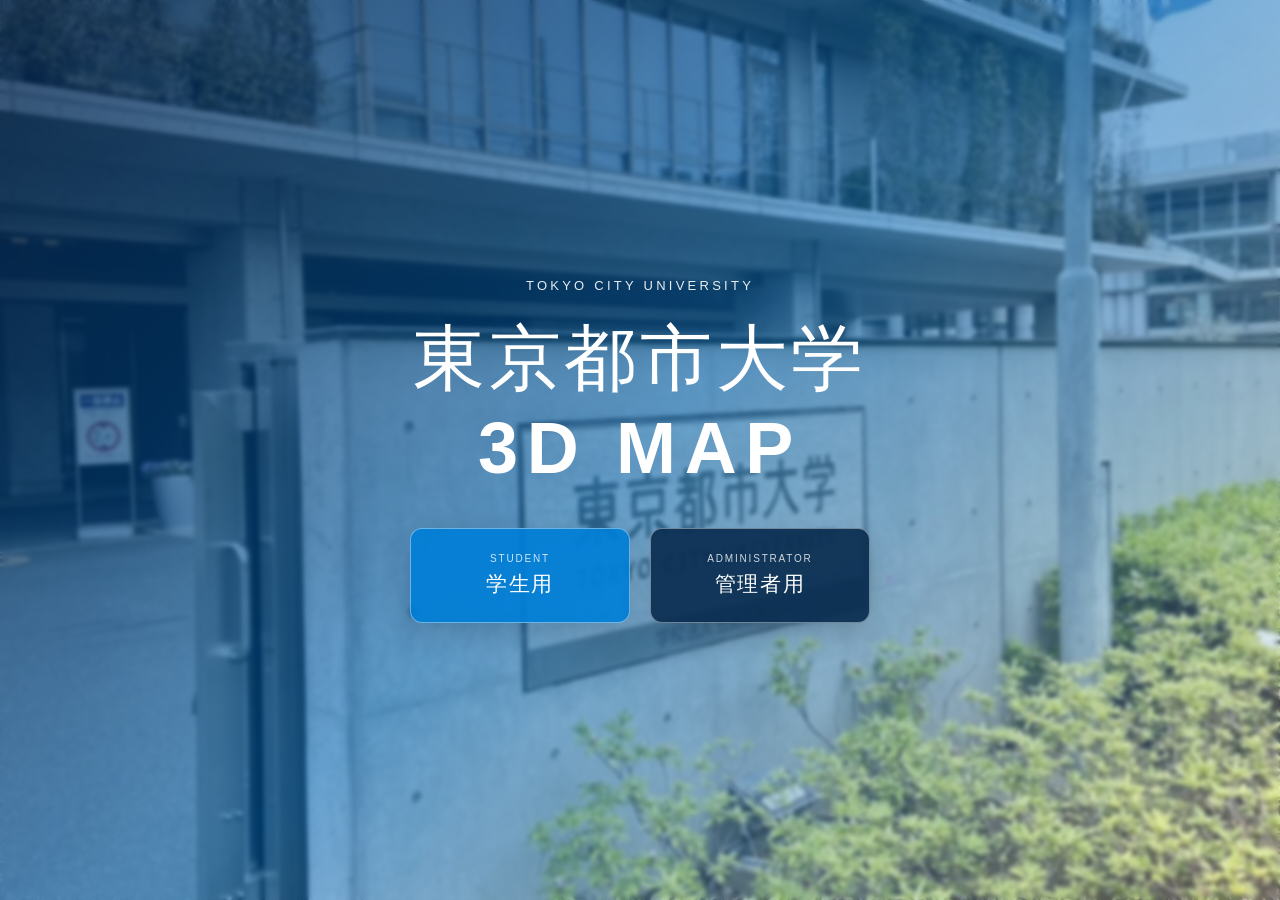
<file: index.html>
<!DOCTYPE html>
<html lang="ja">

<head>
  <meta charset="UTF-8">
  <meta name="viewport" content="width=device-width, initial-scale=1.0">

  <title>東京都市大学 3D MAP</title>

  <link rel="stylesheet" href="css/style.css">
</head>

<body>

  <main class="hero">

    <div class="overlay"></div>

    <div class="hero-content">

      <p class="university-name">
        TOKYO CITY UNIVERSITY
      </p>

      <h1>
        東京都市大学
        <span>3D MAP</span>
      </h1>

     

      <div class="mode-buttons">

        <a href="map.html?mode=student"
           class="mode-button student-button">

          <span class="button-small">
            STUDENT
          </span>

          <span class="button-title">
            学生用
          </span>

        </a>

        <a href="map.html?mode=admin"
           class="mode-button admin-button">

          <span class="button-small">
            ADMINISTRATOR
          </span>

          <span class="button-title">
            管理者用
          </span>

        </a>

      </div>

    </div>

  </main>

</body>

</html>
</file>
<file: css/style.css>
/* =================================
   基本設定
================================= */

* {
  margin: 0;
  padding: 0;
  box-sizing: border-box;
}

body {
  font-family:
    "Helvetica Neue",
    Arial,
    "Hiragino Kaku Gothic ProN",
    "Hiragino Sans",
    Meiryo,
    sans-serif;

  background: #ffffff;
}


/* =================================
   トップページ
================================= */

.hero {
  position: relative;

  width: 100%;
  height: 100vh;

  display: flex;
  justify-content: center;
  align-items: center;

  overflow: hidden;

  background-image: url("../images/campus-bg.jpg");
  background-size: cover;
  background-position: center;
}

.overlay {
  position: absolute;

  width: 100%;
  height: 100%;

  background:
    linear-gradient(
      135deg,
      rgba(5, 39, 79, 0.82),
      rgba(0, 102, 184, 0.55),
      rgba(255, 255, 255, 0.25)
    );

  backdrop-filter: blur(2px);
}

.hero-content {
  position: relative;
  z-index: 2;

  text-align: center;
  color: white;

  padding: 40px;

  animation: fadeUp 1s ease;
}

.university-name {
  font-size: 13px;
  letter-spacing: 0.25em;

  margin-bottom: 20px;

  opacity: 0.9;
}

h1 {
  font-size: clamp(36px, 6vw, 72px);

  font-weight: 500;

  letter-spacing: 0.05em;
  line-height: 1.25;
}

h1 span {
  display: block;

  font-weight: 700;

  letter-spacing: 0.12em;
}

.mode-buttons {
  margin-top: 35px;

  display: flex;
  justify-content: center;

  gap: 20px;
}

.mode-button {
  width: 220px;
  min-height: 95px;

  display: flex;
  flex-direction: column;

  justify-content: center;
  align-items: center;

  text-decoration: none;

  color: white;

  border-radius: 12px;

  border:
    1px solid
    rgba(255, 255, 255, 0.4);

  box-shadow:
    0 10px 30px
    rgba(0, 0, 0, 0.15);

  transition:
    transform 0.25s ease,
    box-shadow 0.25s ease,
    background 0.25s ease;
}

.student-button {
  background: rgba(0, 126, 214, 0.92);
}

.admin-button {
  background: rgba(9, 45, 80, 0.92);
}

.mode-button:hover {
  transform: translateY(-6px);

  box-shadow:
    0 18px 40px
    rgba(0, 0, 0, 0.25);
}

.button-small {
  font-size: 10px;
  letter-spacing: 0.18em;

  opacity: 0.8;

  margin-bottom: 6px;
}

.button-title {
  font-size: 21px;

  font-weight: 500;

  letter-spacing: 0.08em;
}

@keyframes fadeUp {
  from {
    opacity: 0;
    transform: translateY(20px);
  }

  to {
    opacity: 1;
    transform: translateY(0);
  }
}


/* =================================
   トップページ スマホ対応
================================= */

@media (max-width: 650px) {
  .mode-buttons {
    flex-direction: column;
    align-items: center;
  }

  .mode-button {
    width: 260px;
  }

  .hero-content {
    padding: 25px;
  }
}


/* =================================
   3D MAPページ
================================= */

.map-page {
  margin: 0;

  width: 100vw;
  height: 100vh;

  overflow: hidden;

  background: #f5f8fb;
}


/* =================================
   上部ヘッダー
================================= */

.map-header {
  position: fixed;

  top: 0;
  left: 0;

  width: 100%;
  height: 72px;

  z-index: 10;

  display: flex;
  align-items: center;

  padding: 0 28px;

  background:
    rgba(255, 255, 255, 0.92);

  backdrop-filter: blur(12px);

  border-bottom:
    1px solid
    rgba(0, 70, 130, 0.12);
}

.back-button {
  width: 42px;
  height: 42px;

  display: flex;
  align-items: center;
  justify-content: center;

  text-decoration: none;

  color: #123c63;

  font-size: 24px;

  border-radius: 50%;

  transition:
    background 0.2s ease;
}

.back-button:hover {
  background:
    rgba(0, 100, 180, 0.08);
}

.map-title {
  margin-left: 14px;

  color: #173c5f;

  font-size: 13px;

  letter-spacing: 0.08em;
}

.map-title strong {
  margin-left: 6px;

  font-size: 15px;

  letter-spacing: 0.12em;
}

.mode-label {
  margin-left: auto;

  padding: 9px 18px;

  color: white;

  border-radius: 100px;

  font-size: 13px;

  letter-spacing: 0.08em;
}

.student-mode {
  background: #078bd8;
}

.admin-mode {
  background: #123e68;
}


/* =================================
   3Dモデル
================================= */

.map-container {
  width: 100vw;
  height: 100vh;

  padding-top: 72px;
}

model-viewer {
  display: block;

  width: 100%;
  height: 100%;

  background:
    linear-gradient(
      rgba(20, 90, 145, 0.08) 1px,
      transparent 1px
    ),
    linear-gradient(
      90deg,
      rgba(20, 90, 145, 0.08) 1px,
      transparent 1px
    ),
    linear-gradient(
      180deg,
      #f7fafc,
      #e3edf6
    );

  background-size:
    40px 40px,
    40px 40px,
    auto;

  --poster-color: transparent;
}


/* =================================
   ローディング画面
================================= */

.loader {
  position: fixed;

  inset: 0;

  z-index: 100;

  display: flex;
  flex-direction: column;

  align-items: center;
  justify-content: center;

  background: #0b4f82;

  color: white;

  transition:
    opacity 0.6s ease,
    visibility 0.6s ease;
}

.loader.loaded {
  opacity: 0;

  visibility: hidden;

  pointer-events: none;
}

.loader-logo {
  text-align: center;
}

.loader-logo span {
  display: block;

  font-size: 18px;

  letter-spacing: 0.08em;
}

.loader-logo strong {
  display: block;

  margin-top: 5px;

  font-size: 32px;

  letter-spacing: 0.15em;
}

.loader-line {
  width: 150px;
  height: 2px;

  margin-top: 30px;

  overflow: hidden;

  background:
    rgba(255, 255, 255, 0.25);
}

.loader-line::after {
  content: "";

  display: block;

  width: 50%;
  height: 100%;

  background: white;

  animation:
    loadingLine
    1.2s
    infinite ease-in-out;
}

@keyframes loadingLine {
  from {
    transform: translateX(-100%);
  }

  to {
    transform: translateX(200%);
  }
}

/* =================================
   建物ピン
================================= */

.hotspot {
  padding: 0;
  border: none;
  background: transparent;
  cursor: pointer;
}


/* ラベル本体 */

.hotspot span {
     position: relative;

  min-width: 78px;
  height: 38px;

  padding: 0 16px;

  display: flex;
  align-items: center;
  justify-content: center;

  background:
    rgba(255, 255, 255, 0.96);

  color: #087fca;

  border:
    2px solid
    #087fca;

  border-radius: 10px;

  font-size: 14px;
  font-weight: 600;

  letter-spacing: 0.05em;

  white-space: nowrap;

  box-shadow:
    0 6px 18px
    rgba(0, 60, 110, 0.20);

  transition:
    transform 0.2s ease,
    background 0.2s ease,
    color 0.2s ease,
    box-shadow 0.2s ease;
}

.hotspot span::after {
  content: "";

  position: absolute;

  bottom: -7px;
  left: 50%;

  transform: translateX(-50%);

  width: 0;
  height: 0;

  border-left: 6px solid transparent;
  border-right: 6px solid transparent;
  border-top: 7px solid #087fca;
}

/* マウスを乗せたとき */

.hotspot:hover span {
  transform: translateY(-2px) scale(1.04);

  background: #087fca;

  color: white;

  box-shadow:
    0 10px 24px
    rgba(0, 60, 110, 0.28);
}

/* =================================
   パネル外クリックエリア
================================= */

.panel-backdrop {
  position: fixed;

  top: 72px;
  left: 0;

  width: 50%;
  height: calc(100vh - 72px);

  z-index: 15;

  display: none;
}

.panel-backdrop.active {
  display: block;
}


/* =================================
   建物情報パネル
================================= */

.info-panel {
  position: fixed;

  top: 72px;
  right: 0;

  width: 50%;
  height: calc(100vh - 72px);

  z-index: 20;

 background-image:
  linear-gradient(
    135deg,
    rgba(5, 49, 88, 0.94),
    rgba(0, 112, 185, 0.86)
  ),
  url("../images/building01.jpg");

background-size: cover;

background-position: center;

background-repeat: no-repeat;

  color: white;

  transform: translateX(100%);

  transition:
    transform 0.45s
    cubic-bezier(
      0.22,
      1,
      0.36,
      1
    );

  box-shadow:
    -20px 0 50px
    rgba(0, 40, 80, 0.14);

  overflow: hidden;
}

.info-panel.active {
  transform: translateX(0);
}

.panel-close {
  position: absolute;

  top: 25px;
  left: 28px;

  width: 44px;
  height: 44px;

  border:
    1px solid
    rgba(255, 255, 255, 0.35);

  border-radius: 50%;

  background:
    rgba(255, 255, 255, 0.08);

  color: white;

  font-size: 21px;

  cursor: pointer;
}

.panel-content {
  height: 100%;

  display: flex;
  flex-direction: column;

  justify-content: center;

  padding: 80px;
}

.panel-number {
  font-size: 11px;

  letter-spacing: 0.2em;

  opacity: 0.7;
}

.panel-content h2 {
  margin-top: 10px;

  font-size: 48px;

  font-weight: 500;

  letter-spacing: 0.05em;
}

.panel-links {
  margin-top: 35px;

  display: flex;
  flex-direction: column;

  gap: 12px;
}

.panel-links a {
  width: 100%;

  padding: 18px 20px;

  border:
    1px solid
    rgba(255, 255, 255, 0.35);

  border-radius: 8px;

  text-decoration: none;

  color: white;

  font-size: 14px;

  transition:
    background 0.2s ease;
}

.panel-links a:hover {
  background:
    rgba(255, 255, 255, 0.12);
}


/* =================================
   3D MAP スマホ対応
================================= */

@media (max-width: 700px) {
  .info-panel {
    width: 88%;
  }

  .panel-backdrop {
    width: 12%;
  }

  .panel-content {
    padding: 45px;
  }
}

.panel-facilities {
  max-width: 620px;

  margin-top: 18px;

  font-size: 14px;
  line-height: 1.9;

  letter-spacing: 0.03em;

  color:
    rgba(255, 255, 255, 0.82);
}
</file>
